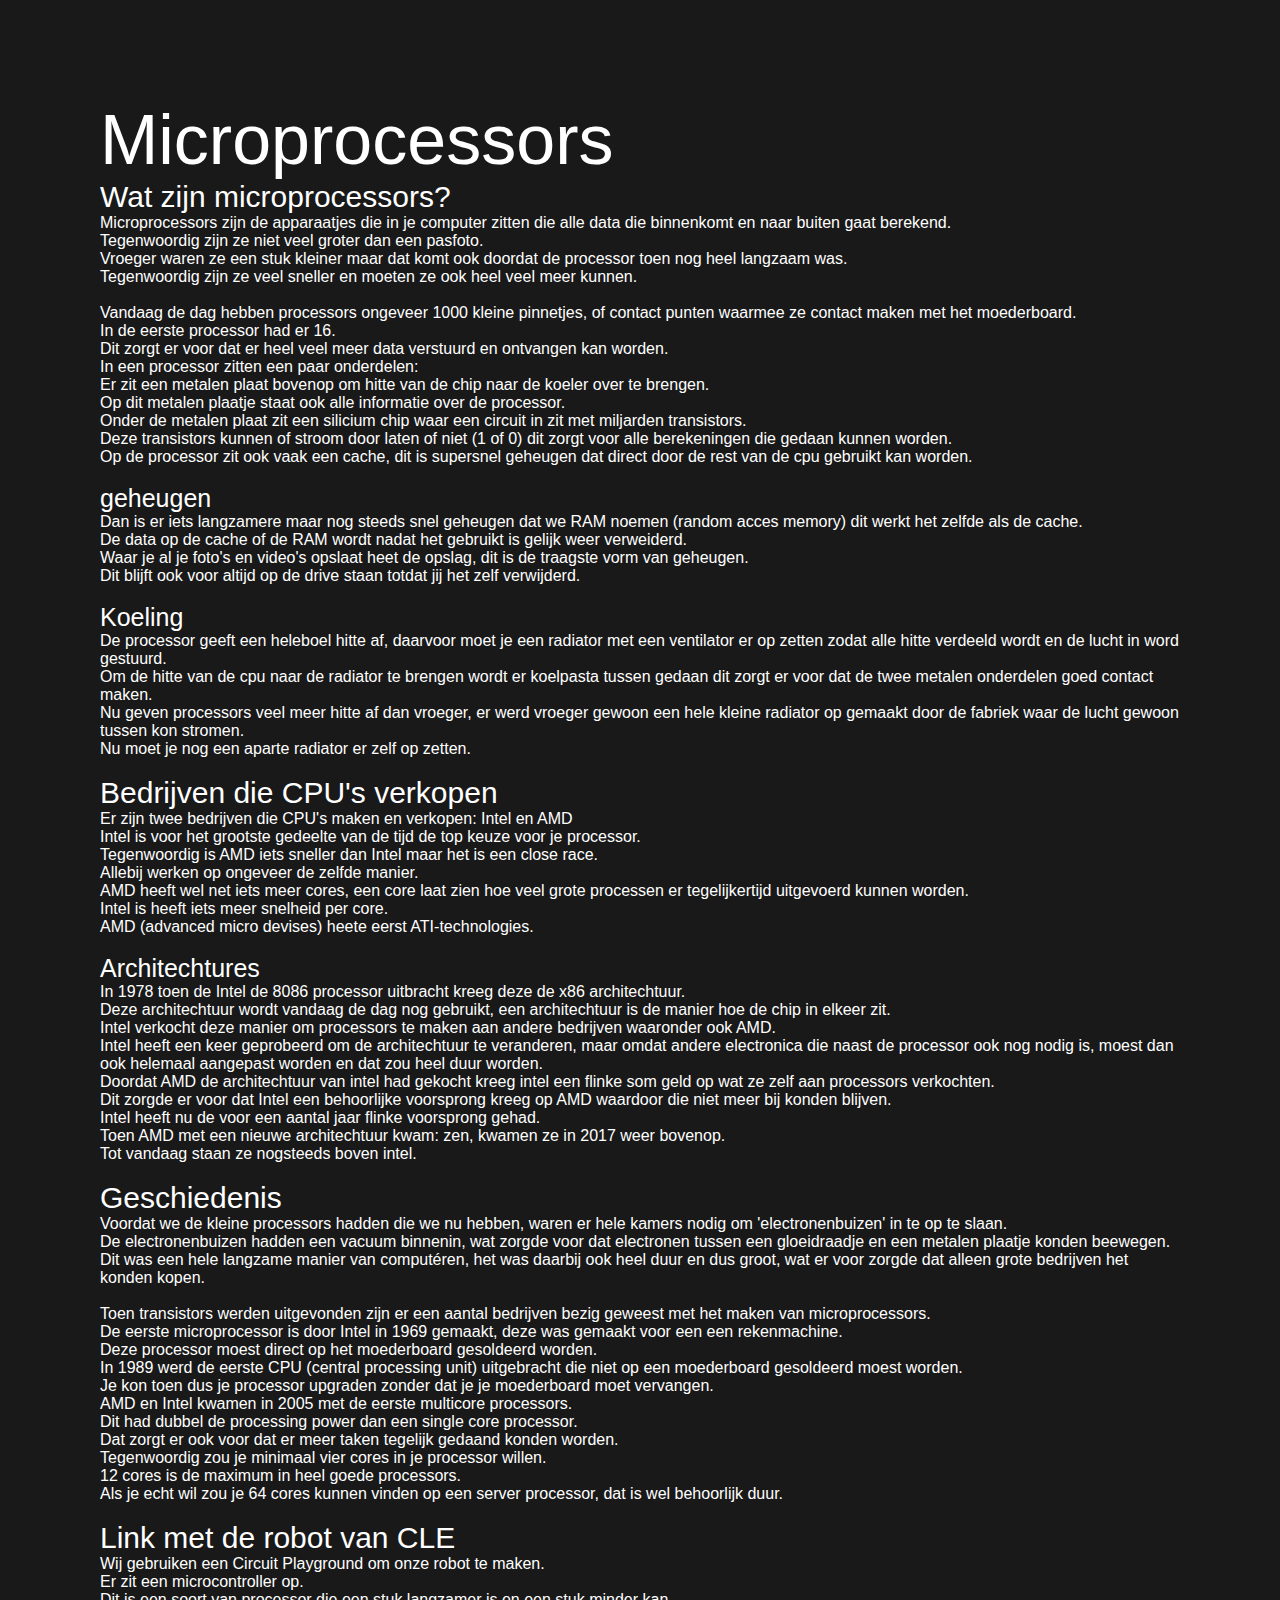
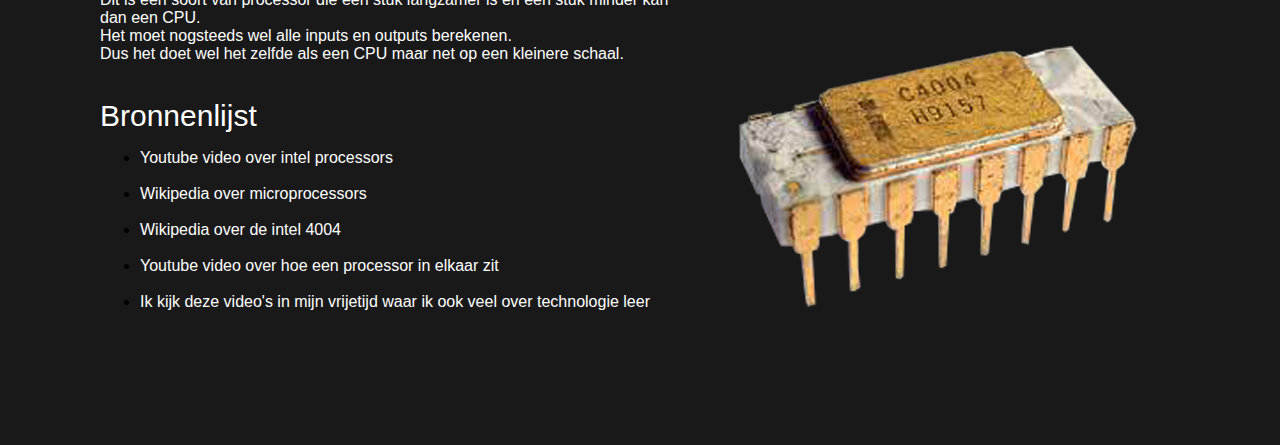
<file: index.html>
<html>
    <head>
        <link rel="stylesheet" href="style.css">
        <title>Microprocessor</title>
        <link rel="shortcut icon" src="cpu.png">
    </head>

    <body>
	
	<div class="title">	Microprocessors	</div>

	<div class="title1">    Wat zijn microprocessors?<br>	</div>
	    
	<div class="tekst">
				Microprocessors zijn de apparaatjes die in je computer zitten die alle data die binnenkomt en naar buiten gaat berekend.<br>
				Tegenwoordig zijn ze niet veel groter dan een pasfoto.<br>
				Vroeger waren ze een stuk kleiner maar dat komt ook doordat de processor toen nog heel langzaam was.<br>
				Tegenwoordig zijn ze veel sneller en moeten ze ook heel veel meer kunnen.<br><br>
	
				Vandaag de dag hebben processors ongeveer 1000 kleine pinnetjes, of contact punten waarmee ze contact maken met het moederboard.<br>
				In de eerste processor had er 16.<br>
				Dit zorgt er voor dat er heel veel meer data verstuurd en ontvangen kan worden.<br>
				In een processor zitten een paar onderdelen:<br>
				Er zit een metalen plaat bovenop om hitte van de chip naar de koeler over te brengen.<br>
				Op dit metalen plaatje staat ook alle informatie over de processor.<br>
				Onder de metalen plaat zit een silicium chip waar een circuit in zit met miljarden transistors.<br>
				Deze transistors kunnen of stroom door laten of niet (1 of 0) dit zorgt voor alle berekeningen die gedaan kunnen worden.<br>
				Op de processor zit ook vaak een cache, dit is supersnel geheugen dat direct door de rest van de cpu gebruikt kan worden.<br><br>
	</div>
	    
	<div class="title2">	geheugen<br>	</div>
	
	<div class="tekst">	Dan is er iets langzamere maar nog steeds snel geheugen dat we RAM noemen (random acces memory) dit werkt het zelfde als de cache.<br>
				De data op de cache of de RAM wordt nadat het gebruikt is gelijk weer verweiderd.<br>
				Waar je al je foto's en video's opslaat heet de opslag, dit is de traagste vorm van geheugen.<br>
				Dit blijft ook voor altijd op de drive staan totdat jij het zelf verwijderd.<br><br>
	</div>
		
	<div class="title2">	Koeling<br>		</div>	
	
	<div class="tekst">	De processor geeft een heleboel hitte af, daarvoor moet je een radiator met een ventilator er op zetten zodat alle hitte verdeeld wordt en de lucht in word gestuurd.<br>
				Om de hitte van de cpu naar de radiator te brengen wordt er koelpasta tussen gedaan dit zorgt er voor dat de twee metalen onderdelen goed contact maken.<br>
				Nu geven processors veel meer hitte af dan vroeger, er werd vroeger gewoon een hele kleine radiator op gemaakt door de fabriek waar de lucht gewoon tussen kon stromen.<br>
				Nu moet je nog een aparte radiator er zelf op zetten.<br><br>
	</div>
	    
	<div class="title1">	Bedrijven die CPU's verkopen<br>	</div>
		
	 <div class="tekst">	Er zijn twee bedrijven die CPU's maken en verkopen: Intel en AMD<br>
				Intel is voor het grootste gedeelte van de tijd de top keuze voor je processor.<br>
				Tegenwoordig is AMD iets sneller dan Intel maar het is een close race.<br>
				Allebij werken op ongeveer de zelfde manier.<br>
				AMD heeft wel net iets meer cores, een core laat zien hoe veel grote processen er tegelijkertijd uitgevoerd kunnen worden.<br>
				Intel is heeft iets meer snelheid per core.<br>
				AMD (advanced micro devises) heete eerst ATI-technologies.<br><br>
	</div>
			
	<div class="title2">	Architechtures<br>	</div>    
	
	<div class="tekst">	In 1978 toen de Intel de 8086 processor uitbracht kreeg deze de x86 architechtuur.<br>
				Deze architechtuur wordt vandaag de dag nog gebruikt, een architechtuur is de manier hoe de chip in elkeer zit.<br>
				Intel verkocht deze manier om processors te maken aan andere bedrijven waaronder ook AMD.<br>
				Intel heeft een keer geprobeerd om de architechtuur te veranderen, maar omdat andere electronica die naast de processor ook nog nodig is, moest dan ook helemaal aangepast worden en dat zou heel duur worden.<br>
				Doordat AMD de architechtuur van intel had gekocht kreeg intel een flinke som geld op wat ze zelf aan processors verkochten.<br>
				Dit zorgde er voor dat Intel een behoorlijke voorsprong kreeg op AMD waardoor die niet meer bij konden blijven.<br>
				Intel heeft nu de voor een aantal jaar flinke voorsprong gehad.<br>
				Toen AMD met een nieuwe architechtuur kwam: zen, kwamen ze in 2017 weer bovenop.<br>
				Tot vandaag staan ze nogsteeds boven intel.<br><br>
	</div>

	<div class="title1">	Geschiedenis<br>	</div>
				
	<div class="tekst">	Voordat we de kleine processors hadden die we nu hebben, waren er hele kamers nodig om 'electronenbuizen' in te op te slaan.<br>
				De electronenbuizen hadden een vacuum binnenin, wat zorgde voor dat electronen tussen een gloeidraadje en een metalen plaatje konden beewegen.<br>
				Dit was een hele langzame manier van computéren, het was daarbij ook heel duur en dus groot, wat er voor zorgde dat alleen grote bedrijven het konden kopen.<br><br>
	</div>
	       
	<div class="tekst">	Toen transistors werden uitgevonden zijn er een aantal bedrijven bezig geweest met het maken van microprocessors.<br>
				De eerste microprocessor is door Intel in 1969 gemaakt, deze was gemaakt voor een een rekenmachine.<br>
				Deze processor moest direct op het moederboard gesoldeerd worden.<br>
				In 1989 werd de eerste CPU (central processing unit) uitgebracht die niet op een moederboard gesoldeerd moest worden.<br>
				Je kon toen dus je processor upgraden zonder dat je je moederboard moet vervangen.<br>
				AMD en Intel kwamen in 2005 met de eerste multicore processors.<br>
				Dit had dubbel de processing power dan een single core processor.<br>
				Dat zorgt er ook voor dat er meer taken tegelijk gedaand konden worden.<br>
				Tegenwoordig zou je minimaal vier cores in je processor willen.<br>
				12 cores is de maximum in heel goede processors.<br>
				Als je echt wil zou je 64 cores kunnen vinden op een server processor, dat is wel behoorlijk duur.<br><br>
	</div>
	
				<img src="intel4004.png" width:"250" height"250" style="float:right">
	
	<div class="title1">	Link met de robot van CLE<br>	</div>
	
	<div class="tekst">	Wij gebruiken een Circuit Playground om onze robot te maken.<br>
				Er zit een microcontroller op.<br>
				Dit is een soort van processor die een stuk langzamer is en een stuk minder kan dan een CPU.<br>
				Het moet nogsteeds wel alle inputs en outputs berekenen.<br>
				Dus het doet wel het zelfde als een CPU maar net op een kleinere schaal.<br><br><br>
	</div>
	    
	<div class="title1">	Bronnenlijst	</div>
	<ul>
		<li><a href="https://www.youtube.com/watch?v=Qu2njWY3Hjk&ab_channel=FrenchToastPhilip">Youtube video over intel processors</a></li><br>
		<li><a href="https://en.wikipedia.org/wiki/Microprocessor#:~:text=A%20microprocessor%20is%20a%20computer,a%20computer's%20central%20processing%20unit.">Wikipedia over microprocessors</a></li><br>
		<li><a href="https://nl.wikipedia.org/wiki/Intel_4004">Wikipedia over de intel 4004</a></li><br>
		<li><a href="https://www.youtube.com/watch?v=euHKbCj6HOE&ab_channel=Intelligence404">Youtube video over hoe een processor in elkaar zit</a></li><br>
		<li><a href="https://www.youtube.com/c/Techquickie/videos">Ik kijk deze video's in mijn vrijetijd waar ik ook veel over technologie leer</a></li><br>
	</ul>
	    
    </body>
</html>
</file>
<file: style.css>
.title	{
	color:          		white;
	font-size:          		70px; 
	font-family:			'Trebuchet MS', sans-serif;
}

.title1	{
	color:				white;
	font-size:			30px;
	font-family:			'Trebuchet MS', sans-serif;
}

.title2	{
	color:				white;
	font-size:			25px;
	font-family:			'Trebuchet MS', sans-serif;
}

.tekst	{
	color:				white;
	font-family:			'Trebuchet MS', sans-serif;
}

a:link	{
	color:				white;
	text-decoration:		none;
	font-family:			'Trebuchet MS', sans-serif;
}

a:visited	{
	color:				white;
	text-decoration:		none;
}

a:hover	{
	color:				white;
	text-decoration:		none;
}

a:active{
	color:				white;
	text-decoration:		none;
}

body	{
	margin:				0;
	padding:			100px;
	background-color:		rgb(25, 25, 25);
}
</file>
